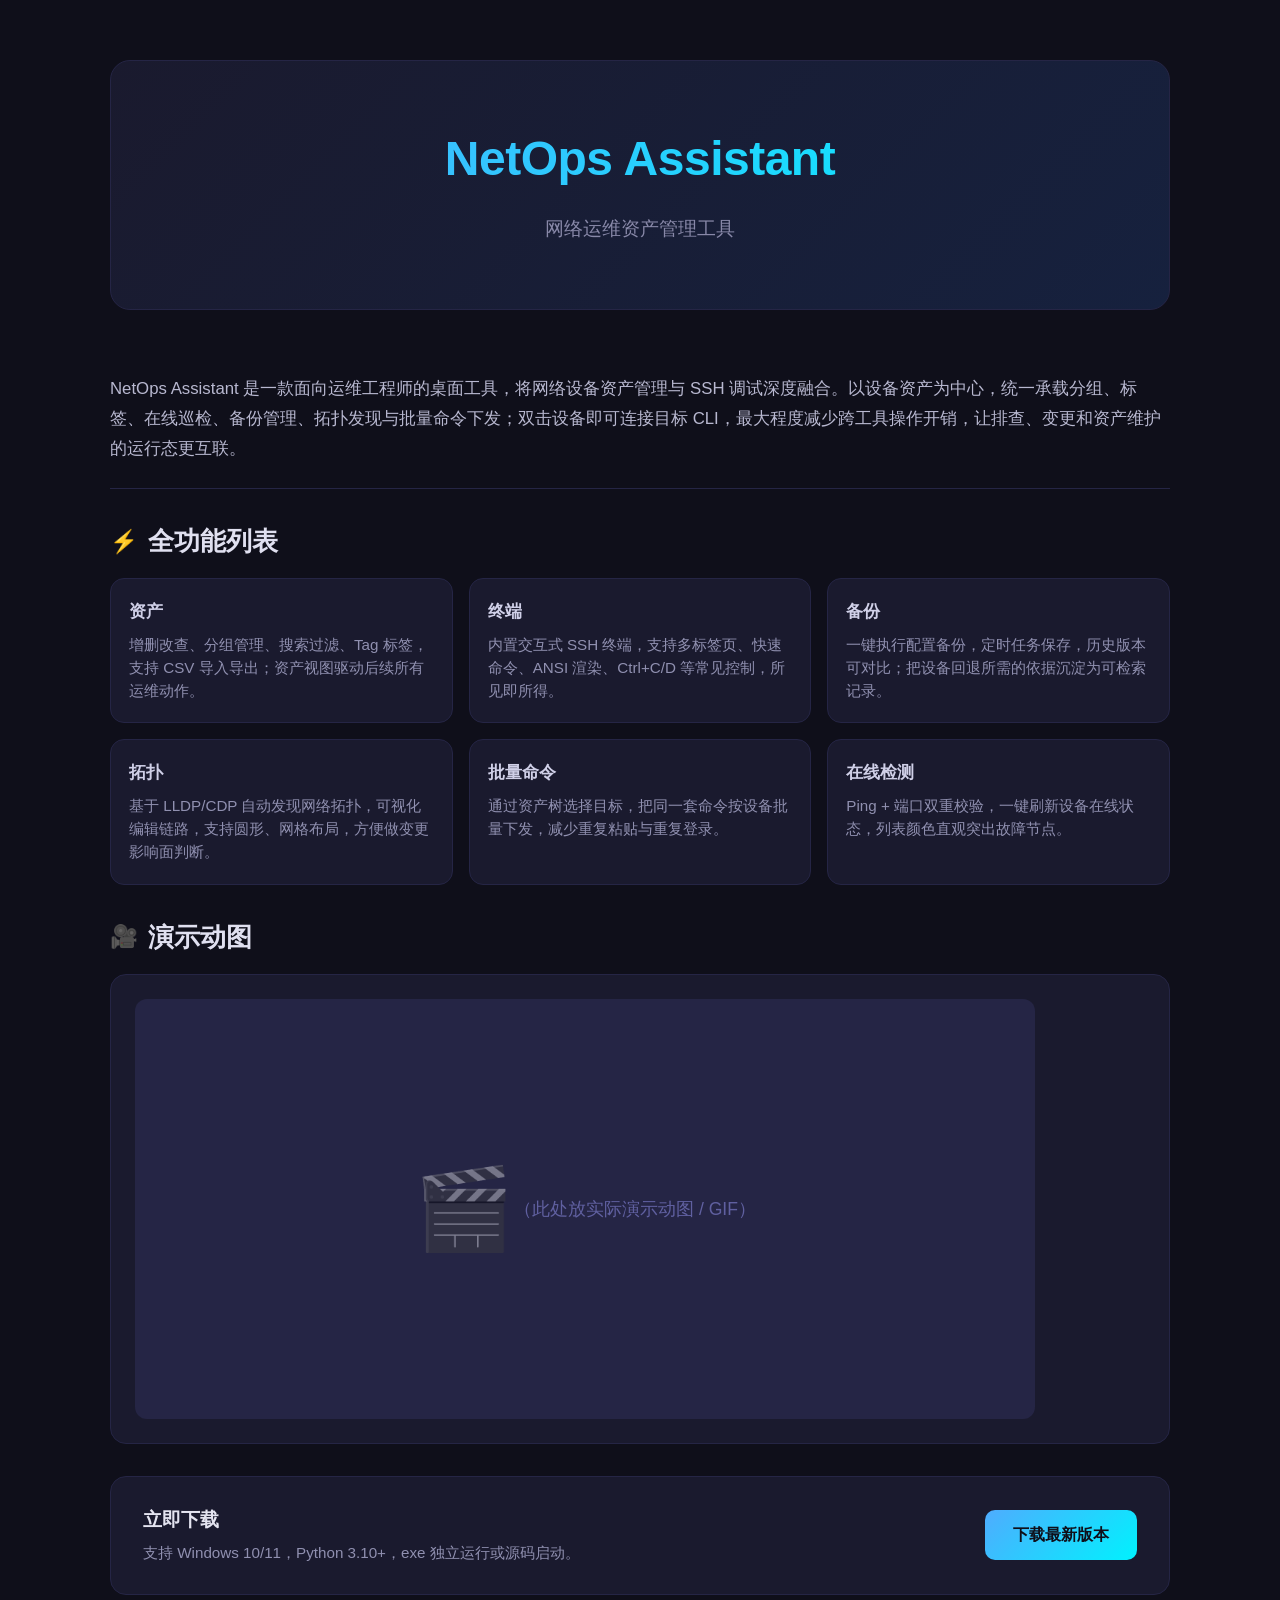
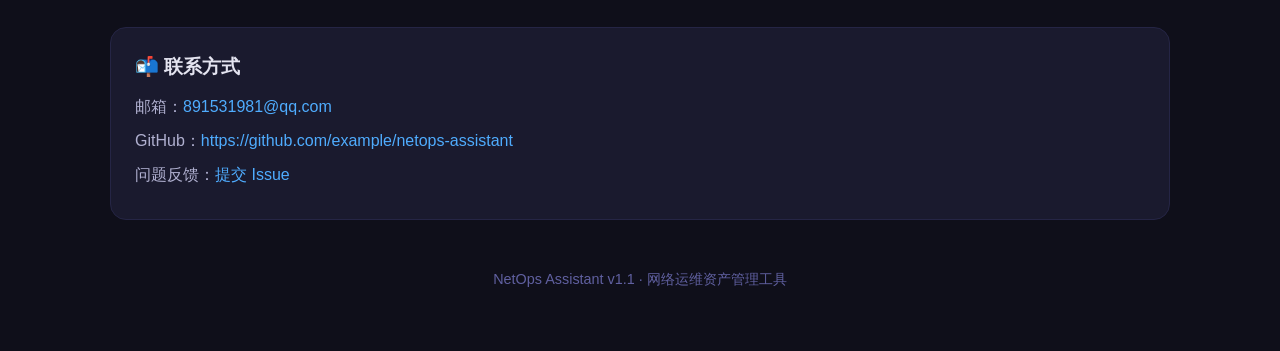
<file: index.html>
<!DOCTYPE html>
<html lang="zh-CN">
<head>
    <meta charset="UTF-8">
    <meta name="viewport" content="width=device-width, initial-scale=1.0">
    <title>NetOps Assistant - 网络运维资产管理工具</title>
    <style>
        * { margin: 0; padding: 0; box-sizing: border-box; }
        body {
            font-family: 'Segoe UI', -apple-system, BlinkMacSystemFont, sans-serif;
            background: #0f0f1a;
            color: #e4e4f0;
            line-height: 1.6;
        }
        .container { max-width: 1100px; margin: 0 auto; padding: 60px 20px; }
        
        .hero {
            text-align: center;
            padding: 60px 20px 40px;
            background: linear-gradient(135deg, #1a1a2e 0%, #16213e 100%);
            border-radius: 20px;
            margin-bottom: 40px;
            border: 1px solid #252545;
        }
        .hero h1 {
            font-size: 3rem;
            font-weight: 700;
            background: linear-gradient(90deg, #4facfe, #00f2fe);
            -webkit-background-clip: text;
            -webkit-text-fill-color: transparent;
            background-clip: text;
            margin-bottom: 16px;
            letter-spacing: -0.5px;
        }
        .hero .subtitle {
            font-size: 1.2rem;
            color: #8888a8;
            margin-bottom: 24px;
        }
        
        .intro {
            font-size: 1.05rem;
            color: #b8b8d0;
            line-height: 1.8;
            padding: 24px 0;
            border-bottom: 1px solid #252545;
            margin-bottom: 32px;
        }
        
        .section {
            margin-bottom: 32px;
        }
        .section-title {
            font-size: 1.6rem;
            font-weight: 600;
            margin-bottom: 16px;
            color: #e0e0f0;
            display: flex;
            align-items: center;
            gap: 10px;
        }
        .section-title .icon {
            font-size: 1.4rem;
        }
        
        .features {
            display: grid;
            grid-template-columns: repeat(auto-fit, minmax(260px, 1fr));
            gap: 16px;
        }
        .feature-card {
            background: #1a1a2e;
            border: 1px solid #252545;
            border-radius: 14px;
            padding: 20px 18px;
            transition: all 0.25s ease;
        }
        .feature-card:hover {
            border-color: #4facfe;
            transform: translateY(-3px);
            box-shadow: 0 10px 30px rgba(79, 172, 254, 0.12);
        }
        .feature-card h3 {
            font-size: 1.05rem;
            font-weight: 600;
            margin-bottom: 8px;
            color: #d0d0e8;
        }
        .feature-card p {
            font-size: 0.95rem;
            color: #9090b0;
            line-height: 1.5;
        }
        
        .demo-area {
            background: #1a1a2e;
            border: 1px solid #252545;
            border-radius: 16px;
            padding: 24px;
            text-align: center;
            margin-bottom: 32px;
        }
        .demo-gif {
            width: 100%;
            max-width: 900px;
            height: 420px;
            background: #252545;
            border-radius: 12px;
            overflow: hidden;
            display: flex;
            align-items: center;
            justify-content: center;
            color: #6060a0;
            font-size: 1.1rem;
            position: relative;
        }
        .demo-gif.placeholder-mode::before {
            content: "🎬";
            font-size: 5rem;
            opacity: 0.4;
        }
        
        .download-box {
            background: #1a1a2e;
            border: 1px solid #252545;
            border-radius: 16px;
            padding: 28px 32px;
            margin-bottom: 32px;
            display: flex;
            align-items: center;
            justify-content: space-between;
            gap: 16px;
            flex-wrap: wrap;
        }
        .download-info h3 {
            font-size: 1.2rem;
            margin-bottom: 6px;
        }
        .download-info p {
            font-size: 0.95rem;
            color: #9090b0;
        }
        .download-btn {
            display: inline-block;
            padding: 12px 28px;
            background: linear-gradient(135deg, #4facfe, #00f2fe);
            color: #0f0f1a;
            border-radius: 10px;
            text-decoration: none;
            font-weight: 600;
            font-size: 1rem;
            transition: all 0.2s;
            white-space: nowrap;
        }
        .download-btn:hover {
            transform: scale(1.04);
            box-shadow: 0 8px 24px rgba(79, 172, 254, 0.35);
        }
        
        .contact-area {
            background: #1a1a2e;
            border: 1px solid #252545;
            border-radius: 16px;
            padding: 24px;
        }
        .contact-area h2 {
            font-size: 1.2rem;
            margin-bottom: 12px;
        }
        .contact-area ul {
            list-style: none;
        }
        .contact-area li {
            margin-bottom: 8px;
            color: #b0b0d0;
            font-size: 1rem;
        }
        .contact-area li a {
            color: #4facfe;
            text-decoration: none;
        }
        .contact-area li a:hover {
            text-decoration: underline;
        }
        
        .footer {
            text-align: center;
            margin-top: 48px;
            color: #6060a0;
            font-size: 0.9rem;
        }
    </style>
</head>
<body>
    <div class="container">
        <div class="hero">
            <h1>NetOps Assistant</h1>
            <div class="subtitle">网络运维资产管理工具</div>
        </div>

        <div class="intro">
            NetOps Assistant 是一款面向运维工程师的桌面工具，将网络设备资产管理与 SSH 调试深度融合。以设备资产为中心，统一承载分组、标签、在线巡检、备份管理、拓扑发现与批量命令下发；双击设备即可连接目标 CLI，最大程度减少跨工具操作开销，让排查、变更和资产维护的运行态更互联。
        </div>

        <div class="section">
            <div class="section-title"><span class="icon">⚡</span> 全功能列表</div>
            <div class="features">
                <div class="feature-card">
                    <h3>资产</h3>
                    <p>增删改查、分组管理、搜索过滤、Tag 标签，支持 CSV 导入导出；资产视图驱动后续所有运维动作。</p>
                </div>
                <div class="feature-card">
                    <h3>终端</h3>
                    <p>内置交互式 SSH 终端，支持多标签页、快速命令、ANSI 渲染、Ctrl+C/D 等常见控制，所见即所得。</p>
                </div>
                <div class="feature-card">
                    <h3>备份</h3>
                    <p>一键执行配置备份，定时任务保存，历史版本可对比；把设备回退所需的依据沉淀为可检索记录。</p>
                </div>
                <div class="feature-card">
                    <h3>拓扑</h3>
                    <p>基于 LLDP/CDP 自动发现网络拓扑，可视化编辑链路，支持圆形、网格布局，方便做变更影响面判断。</p>
                </div>
                <div class="feature-card">
                    <h3>批量命令</h3>
                    <p>通过资产树选择目标，把同一套命令按设备批量下发，减少重复粘贴与重复登录。</p>
                </div>
                <div class="feature-card">
                    <h3>在线检测</h3>
                    <p>Ping + 端口双重校验，一键刷新设备在线状态，列表颜色直观突出故障节点。</p>
                </div>
            </div>
        </div>

        <div class="section">
            <div class="section-title"><span class="icon">🎥</span> 演示动图</div>
            <div class="demo-area">
                <div class="demo-gif placeholder-mode" id="demoGif">
                    （此处放实际演示动图 / GIF）
                </div>
            </div>
        </div>

        <div class="section">
            <div class="download-box">
                <div class="download-info">
                    <h3>立即下载</h3>
                    <p>支持 Windows 10/11，Python 3.10+，exe 独立运行或源码启动。</p>
                </div>
                <a class="download-btn" href="https://example.com/download/netops-assistant.zip" target="_blank" rel="noopener">
                    下载最新版本
                </a>
            </div>
        </div>

        <div class="section">
            <div class="contact-area">
                <h2>📬 联系方式</h2>
                <ul>
                    <li>邮箱：<a href="mailto:891531981@qq.com">891531981@qq.com</a></li>
                    <li>GitHub：<a href="https://github.com/example/netops-assistant" target="_blank" rel="noopener">https://github.com/example/netops-assistant</a></li>
                    <li>问题反馈：<a href="https://github.com/example/netops-assistant/issues" target="_blank" rel="noopener">提交 Issue</a></li>
                </ul>
            </div>
        </div>

        <div class="footer">
            NetOps Assistant v1.1 · 网络运维资产管理工具
        </div>
    </div>
</body>
</html>
</file>
